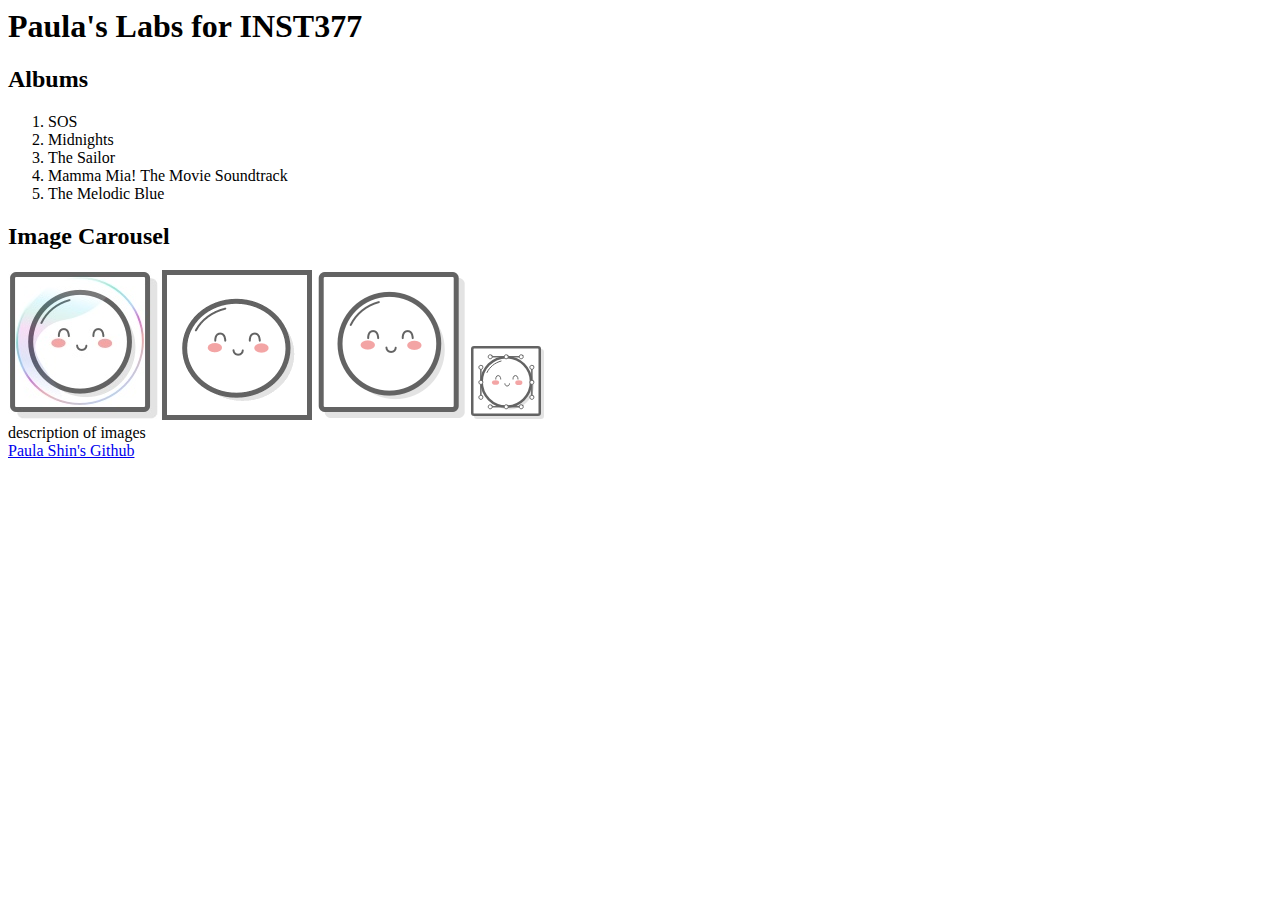
<file: client/lab_1/index.html>
<html lang="en">
<head>
  <meta charset="UTF-8">
  <meta http-equiv="X-UA-Compatible" content="IE=edge">
  <meta name="viewport" content="width=device-width, initial-scale=1.0">
  <title>Paula's Labs</title>
</head>


<body> 
  <div>
    <header><h1>Paula's Labs for INST377</h1></header>
    <div>

      <div><h2>Albums</h2></div>   
      <ol>
        <li>SOS</li>
        <li>Midnights</li>
        <li>The Sailor</li>
        <li>Mamma Mia! The Movie Soundtrack</li>
        <li>The Melodic Blue</li>
      </ol>   

      <div><h2>Image Carousel</h2></div>
        <img src="images/mochi.jpg" alt="mochi inside a bubble">
        <img src="images/mochi.gif" alt="bouncing mochi">
        <img src="images/mochi.png" alt="smiling mochi">
        <img src="images/mochi.svg" alt="pen tool on mochi face">

      <div>
          description of images
      </div>
    </div>
  </div>

  <footer><a href="http://github.com/pshin15/INST377-Lab-Work" target="_blank" rel="noopener noreferrer">Paula Shin's Github</a></footer>
</body>
</html>
</file>
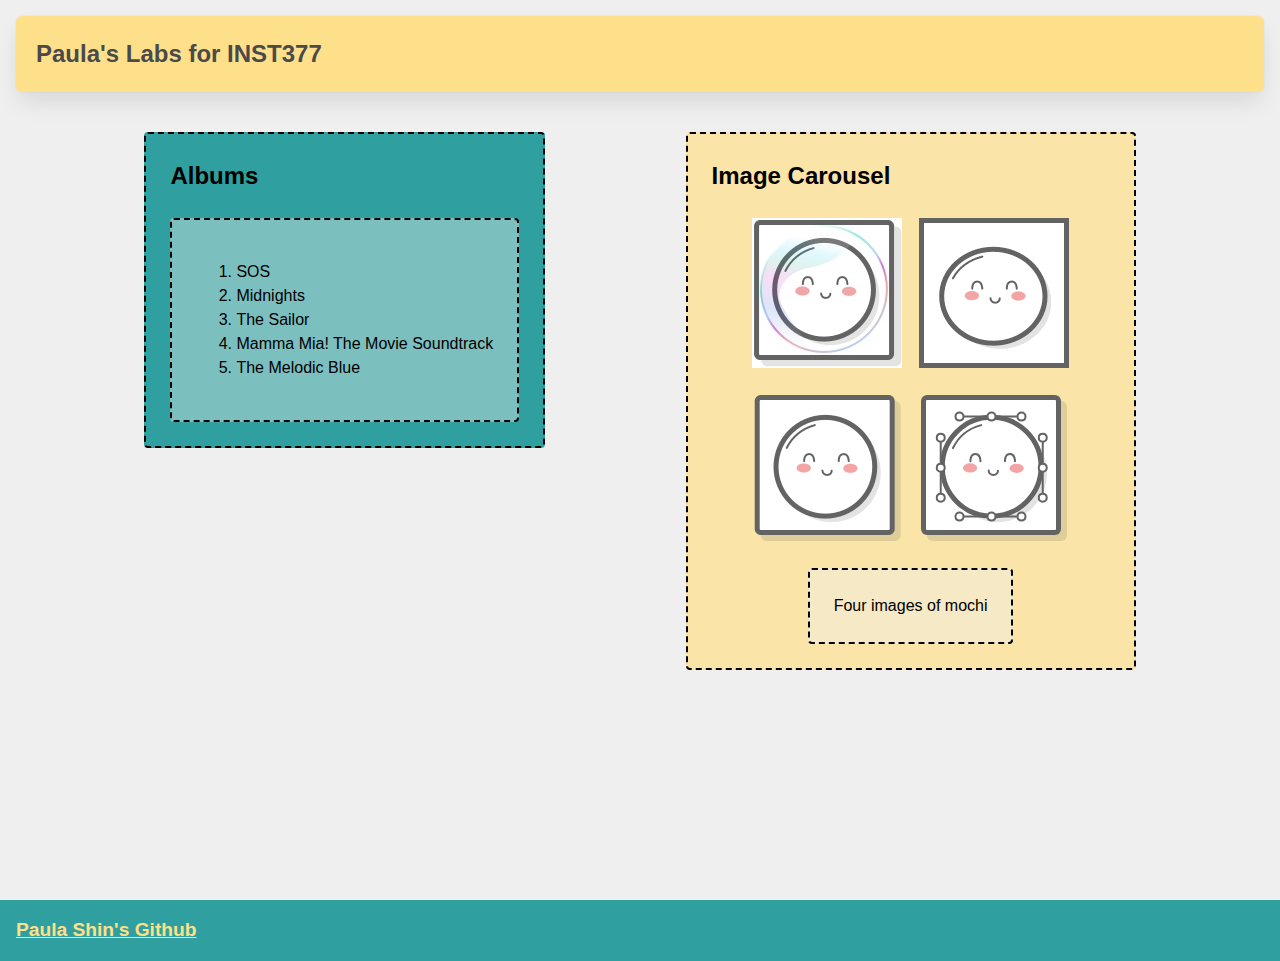
<file: client/lab_2/index.html>
<html lang="en">
<head>
  <meta charset="UTF-8">
  <meta http-equiv="X-UA-Compatible" content="IE=edge">
  <meta name="viewport" content="width=device-width, initial-scale=1.0">
  <title>Paula's Labs</title>
  <link rel="stylesheet" href="style.css">
</head>


<body> 
  <div class="wrapper">
    <header class="header"><h1>Paula's Labs for INST377</h1></header>
    <div class="container">

      <div class="left_section box">
        <h2>Albums</h2> 
        <div class="box">
          <ol>
            <li>SOS</li>
            <li>Midnights</li>
            <li>The Sailor</li>
            <li>Mamma Mia! The Movie Soundtrack</li>
            <li>The Melodic Blue</li>
          </ol>  
        </div> 
      </div>

      <div class="right_section box">
          <h2>Image Carousel</h2>
          <div class="grid">
            <img src="images/mochi.jpg" width="150" alt="mochi inside a bubble">
            <img src="images/mochi.gif" width="150" alt="bouncing mochi">
            <img src="images/mochi.png" width="150" alt="smiling mochi">
            <img src="images/mochi.svg" width="150" alt="pen tool on mochi face">    
          </div>
          <div class="box">
            Four images of mochi
          </div>    
      </div>


    </div>
  </div>
  <footer class = "footer"><a href="http://github.com/pshin15/INST377-Lab-Work" target="_blank" rel="noopener noreferrer">Paula Shin's Github</a></footer>
</body>
</html>
</file>
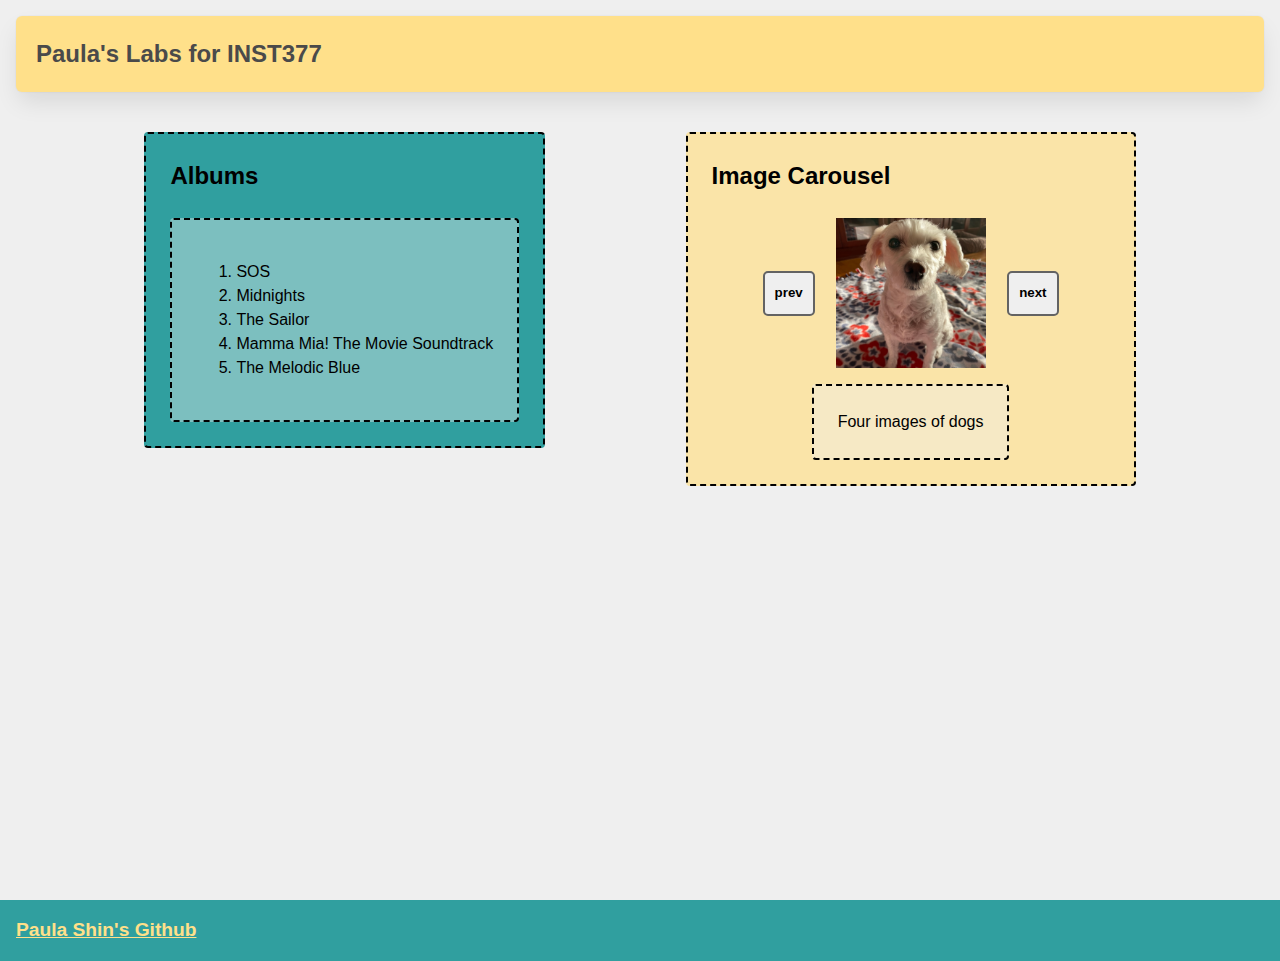
<file: client/lab_3/index.html>
<!--
    Replace this with your working code from Lab 2, and include:
    - The styles in this folder's `style.css`
    - The script in script.js, which should be included via a `<script src="script.js" >` call before your closing </body> tag 
-->

<html lang="en">
<head>
  <meta charset="UTF-8">
  <meta http-equiv="X-UA-Compatible" content="IE=edge">
  <meta name="viewport" content="width=device-width, initial-scale=1.0">
  <title>Paula's Labs</title>
  <link rel="stylesheet" href="style.css">
</head>


<body> 
  <div class="wrapper">
    <header class="header"><h1>Paula's Labs for INST377</h1></header>
    <div class="container">

      <div class="left_section box">
        <h2>Albums</h2> 
        <div class="box">
          <ol>
            <li>SOS</li>
            <li>Midnights</li>
            <li>The Sailor</li>
            <li>Mamma Mia! The Movie Soundtrack</li>
            <li>The Melodic Blue</li>
          </ol>  
        </div> 
      </div>

      <div class="right_section box">
          <h2>Image Carousel</h2>
          <div class="carousel">
            <button class="prev">prev</button>
            <div class="slides">
              <div class="carousel_item" visible><img src="images/schnoodle1.jpg" width="150" alt="An image of a schnoodle"></div>
              <div class="carousel_item" hidden><img src="images/schnoodle2.jpg" width="150" alt="An image of a schnoodle"></div>
              <div class="carousel_item" hidden><img src="images/poodle1.jpg" width="150" alt="An image of a poodle"></div>
              <div class="carousel_item" hidden><img src="images/poodle2.jpg" width="150" alt="An image of a poodle"></div>
            </div>  
            <button class="next">next</button>
          </div>
          <div class="box">
            Four images of dogs
          </div>    
      </div>


    </div>
  </div>
  <footer class = "footer"><a href="http://github.com/pshin15/INST377-Lab-Work" target="_blank" rel="noopener noreferrer">Paula Shin's Github</a></footer>
  <script src="script.js">
  </script></body>
</html>
</file>
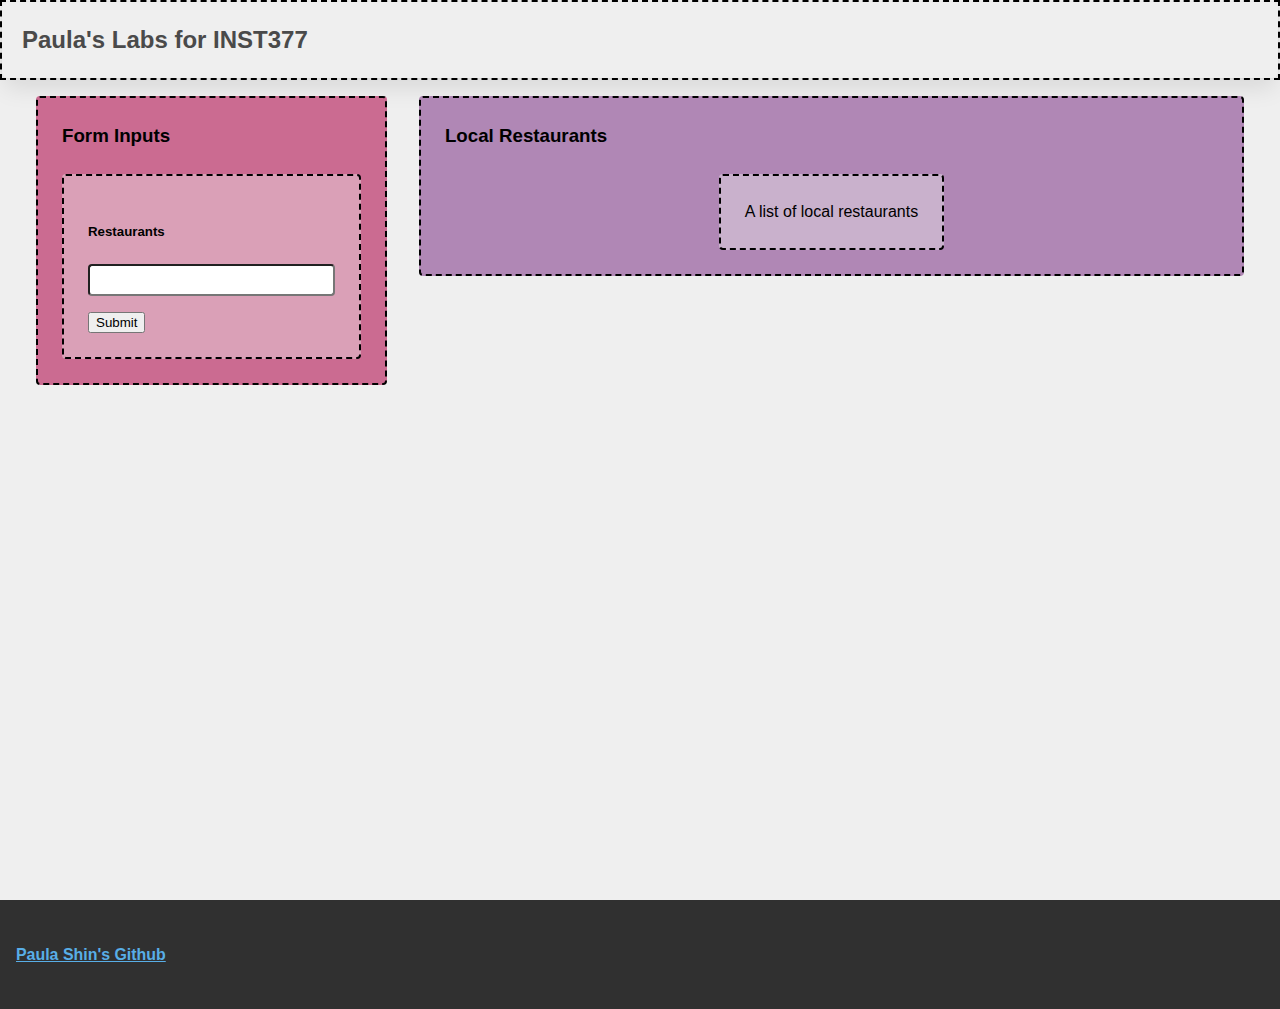
<file: client/lab_4/index.html>
<html lang="en">
<head>
    <meta charset="UTF-8">
    <meta http-equiv="X-UA-Compatible" content="IE=edge">
    <meta name="viewport" content="width=, initial-scale=1.0">
    <title>Document</title>
    <link rel="stylesheet" href="style.css">
</head>
<body>
    <div class="wrapper">
        <header class="header">
            <h1>Paula's Labs for INST377</h1>
        </header>
        <div class="container">
            <div class="left_section box">
                <h3>Form Inputs</h3>
                <form action="https://data.princegeorgescountymd.gov/resource/umjn-t2iz.json" class="box">
                    <h5>Restaurants</h5>
                    <label for="resto"></label>
                    <input type="text" id="resto" />
                    <button type="submit">Submit</button>
                </form>
            </div>
            <div class="right_section box">
                <h3>Local Restaurants</h3>
                <div class="restaurant_list box">
                    A list of local restaurants
                </div>
            </div>
        </div>
    </div>
    <footer class = "footer">
        <a href="http://github.com/pshin15/INST377-Lab-Work" target="_blank" rel="noopener noreferrer">
        <h5>Paula Shin's Github</h5>
        </a>
    </footer>
</body>
</html>


<!-- Bring in your successful HTML/CSS from the Flexbox lab -->
<!-- Try typing 'doc' at the top of this file and pressing "tab" -->
<!-- if your development environment is set up correctly -->
<!-- the Emmett plugin will set this file up for you -->

<!-- Requirements -->
<!-- Your page will need a form in it with an 'action' to the Prince George's County Food Services API and a single text field with an id/name of "resto" -->
<!-- The link for the API is in this page: https://data.princegeorgescountymd.gov/Health/Food-Inspection/umjn-t2iz -->

<!-- This week doesn't have a script.js file in it, because you're focusing on HTML and CSS -->
</file>
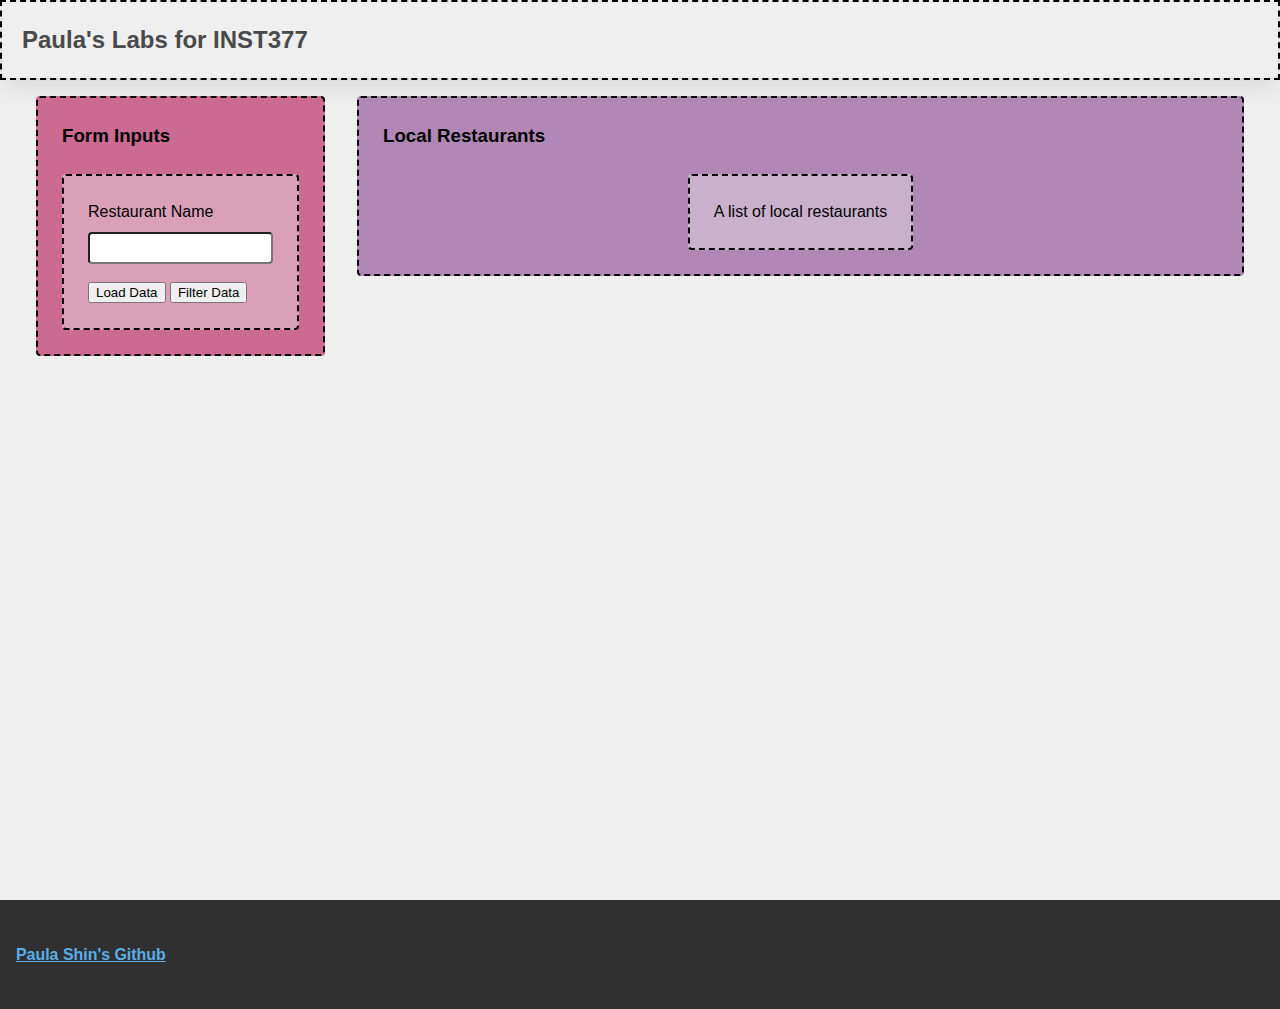
<file: client/lab_5/index.html>
<!-- Bring in your successful HTML/CSS from the Flexbox lab -->
<!-- Your page will need a form in it, but that form will not need an action
    You will need to add the attribute "name" to your input
    with a value of 'resto'

    You will need to hook your script.js to this file for the midterm to work
    you will need a "filter" button with a type of "button" and a
    "load data" button with a type of "submit" on it
-->

<html lang="en">
  <head>
    <meta charset="UTF-8" />
    <meta http-equiv="X-UA-Compatible" content="IE=edge" />
    <meta name="viewport" content="width=, initial-scale=1.0" />
    <title>Document</title>
    <link rel="stylesheet" href="style.css" />
  </head>
  <body>
    <div class="wrapper">
      <header class="header">
        <h1>Paula's Labs for INST377</h1>
      </header>
      <div class="container">
        <div class="left_section box">
          <h3>Form Inputs</h3>
          <form 
            action="https://data.princegeorgescountymd.gov/resource/umjn-t2iz.json" 
            class="box main_form">
            <div>
                <label for="resto">Restaurant Name</label>
                <input type="text" id="resto" name="resto"/>    
            </div>
            <button type="submit">Load Data</button>
            <button type="button" class="filter_button">Filter Data</button>
          </form>
        </div>
        <div class="right_section box">
          <h3>Local Restaurants</h3>
          <div class="restaurant_list box">A list of local restaurants</div>
        </div>
      </div>
    </div>
    <footer class="footer">
      <a
        href="http://github.com/pshin15/INST377-Lab-Work"
        target="_blank"
        rel="noopener noreferrer"
      >
        <h5>Paula Shin's Github</h5>
      </a>
    </footer>
    <script src="./script.js"></script>
  </body>
</html>

<!-- Bring in your successful HTML/CSS from the Flexbox lab -->
<!-- Try typing 'doc' at the top of this file and pressing "tab" -->
<!-- if your development environment is set up correctly -->
<!-- the Emmett plugin will set this file up for you -->

<!-- Requirements -->
<!-- Your page will need a form in it with an 'action' to /api and a single text field with an id/name of "resto" -->
<!-- If you open /routes/apiRoutes and go to line 38 you will find the server side answer to your request! -->

<!-- This week doesn't have a script.js file in it, because you're focusing on HTML and CSS -->
</file>
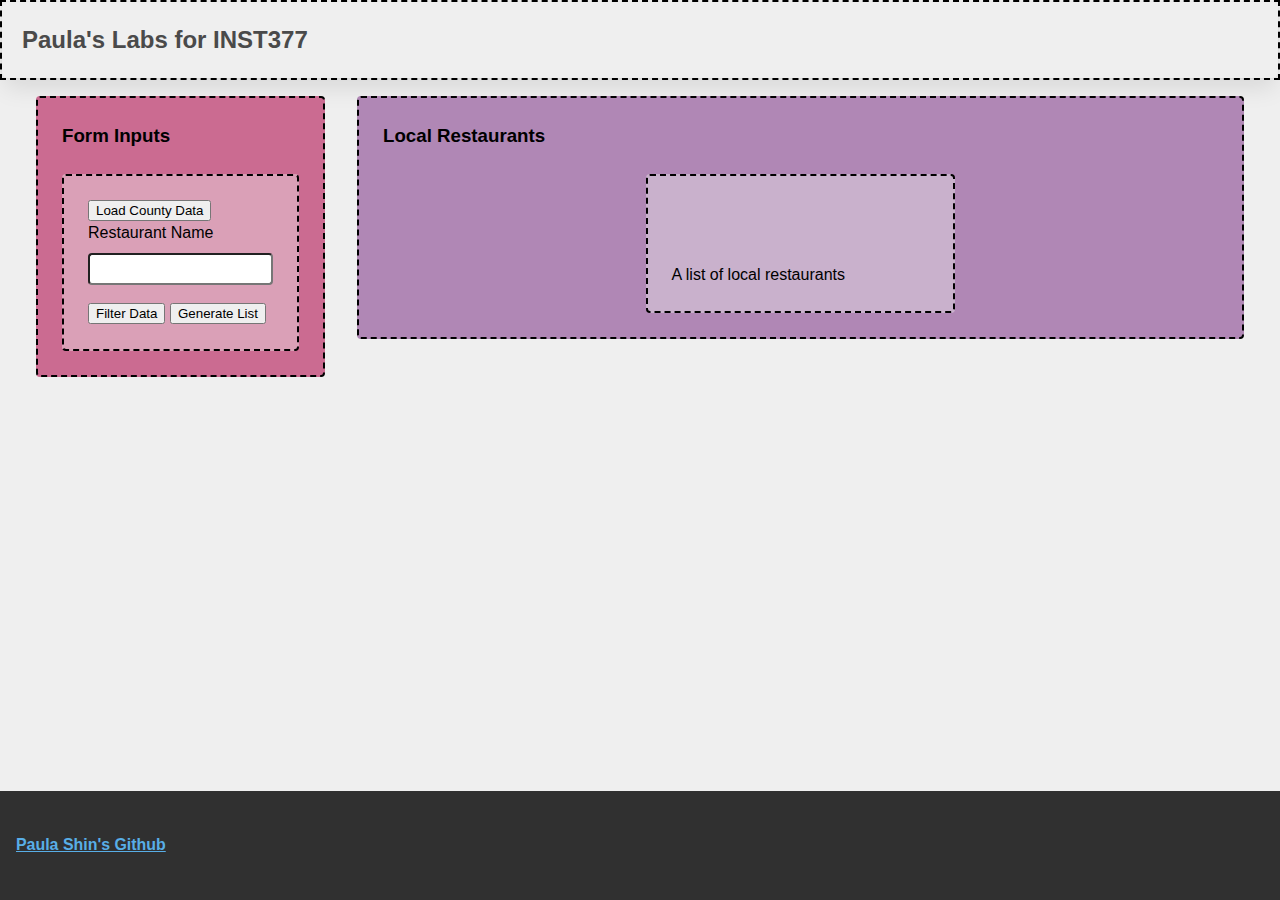
<file: client/lab_6/index.html>
<!--
    This is how to build the CSS-only load animation from loading.io    
    <div class="lds-ellipsis"><div></div><div></div><div></div><div></div></div>

    This is helpful for showing your client-side users when data is loading,
    since there's otherwise no sign your app is thinking about something!

    Try placing it at the same level in your element tree as your Submit button
-->

<!-- Bring in your successful HTML/CSS from the Flexbox lab -->
<!-- Your page will need a form in it, but that form will not need an action
    You will need to add the attribute "name" to your input
    with a value of 'resto'

    You will need to hook your script.js to this file for the midterm to work
    you will need a "filter" button with a type of "button" and a
    "load data" button with a type of "submit" on it
-->

<html lang="en">
  <head>
    <meta charset="UTF-8" />
    <meta http-equiv="X-UA-Compatible" content="IE=edge" />
    <meta name="viewport" content="width=, initial-scale=1.0" />
    <title>Document</title>
    <link rel="stylesheet" href="style.css" />
  </head>
  <body>
    <div class="wrapper">
      <header class="header">
        <h1>Paula's Labs for INST377</h1>
      </header>
      <div class="container">
        <div class="left_section box">
          <h3>Form Inputs</h3>
          <form 
            action="https://data.princegeorgescountymd.gov/resource/umjn-t2iz.json" 
            class="box main_form">
            <button type="button" id="data_load">Load County Data</button>
            <div>
                <label for="resto">Restaurant Name</label>
                <input type="text" id="resto" name="resto"/>    
            </div>
            <div class="buttons">
                <button type="button" id="filter">Filter Data</button>
                <button type="button" id="generate">Generate List</button>
            </div>
          </form>
        </div>
        <div class="right_section box">
            <h3>Local Restaurants</h3>
            <ol class="box" id="restaurant_list">
              A list of local restaurants
              <div class="lds-ellipsis"></div><div></div><div></div><div></div>
            </ol>
        </div>
      </div>
    <footer class="footer">
      <a
        href="http://github.com/pshin15/INST377-Lab-Work"
        target="_blank"
        rel="noopener noreferrer"
      >
        <h5>Paula Shin's Github</h5>
      </a>
    </footer>
    <script src="./script.js"></script>
  </body>
</html>

<!-- Bring in your successful HTML/CSS from the Flexbox lab -->
<!-- Try typing 'doc' at the top of this file and pressing "tab" -->
<!-- if your development environment is set up correctly -->
<!-- the Emmett plugin will set this file up for you -->

<!-- Requirements -->
<!-- Your page will need a form in it with an 'action' to /api and a single text field with an id/name of "resto" -->
<!-- If you open /routes/apiRoutes and go to line 38 you will find the server side answer to your request! -->

<!-- This week doesn't have a script.js file in it, because you're focusing on HTML and CSS -->
</file>
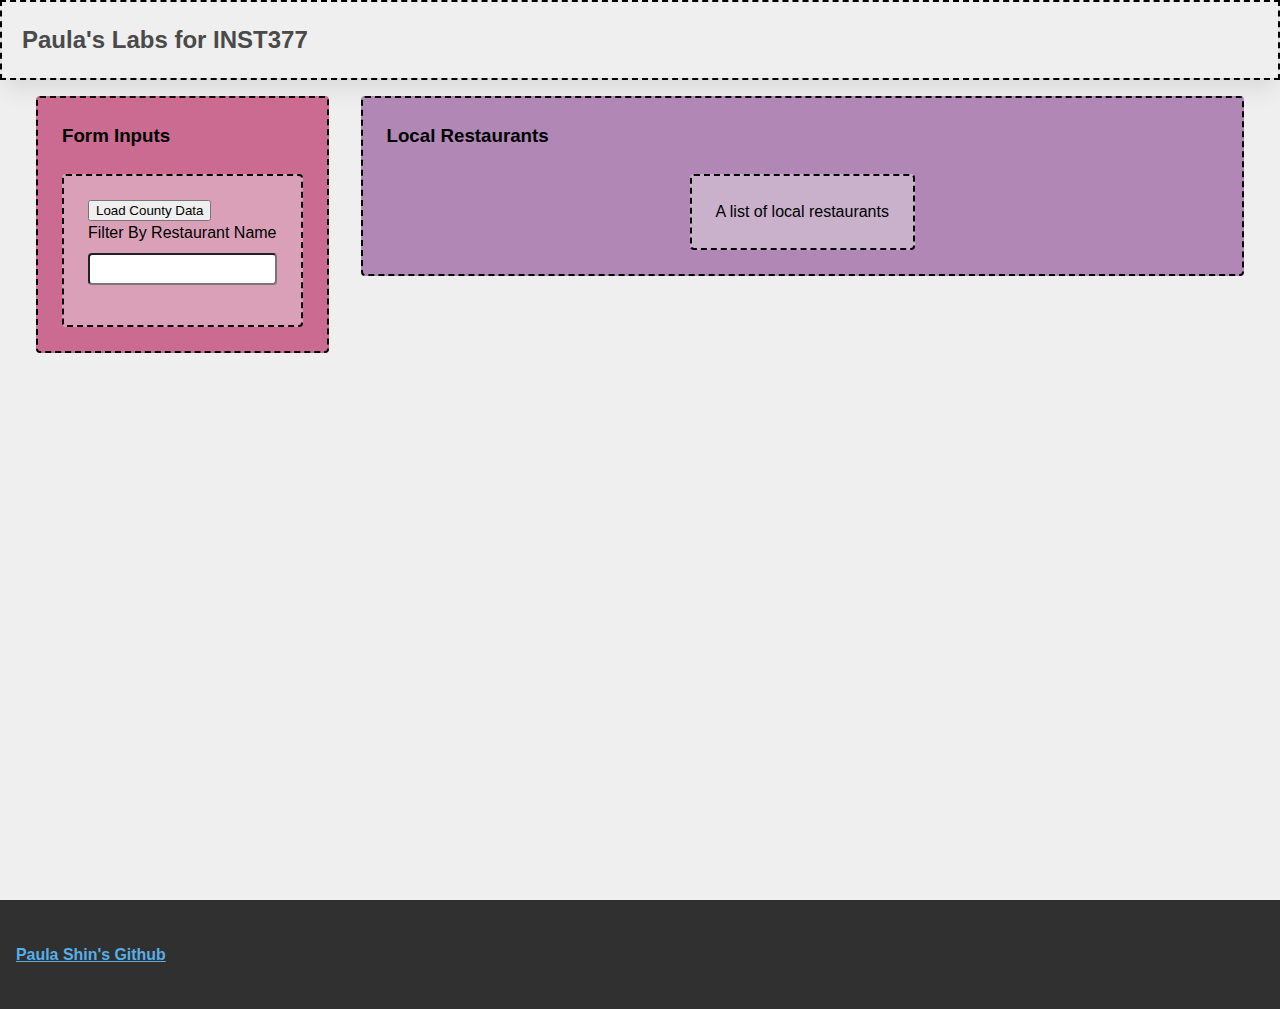
<file: client/lab_7/index.html>
<!--
    This is how to build the CSS-only load animation from loading.io    
    <div class="lds-ellipsis"><div></div><div></div><div></div><div></div></div>

    This is helpful for showing your client-side users when data is loading,
    since there's otherwise no sign your app is thinking about something!

    Try placing it at the same level in your element tree as your Submit button
-->

<!-- Bring in your successful HTML/CSS from the Flexbox lab -->
<!-- Your page will need a form in it, but that form will not need an action
    You will need to add the attribute "name" to your input
    with a value of 'resto'

    You will need to hook your script.js to this file for the midterm to work
    you will need a "filter" button with a type of "button" and a
    "load data" button with a type of "submit" on it
-->

<html lang="en">
  <head>
    <meta charset="UTF-8" />
    <meta http-equiv="X-UA-Compatible" content="IE=edge" />
    <meta name="viewport" content="width=, initial-scale=1.0" />
    <title>Document</title>
    <link rel="stylesheet" href="style.css" />
  </head>
  <body>
    <div class="wrapper">
      <header class="header">
        <h1>Paula's Labs for INST377</h1>
      </header>
      <div class="container">
        <div class="left_section box">
          <h3>Form Inputs</h3>
          <form 
            action="https://data.princegeorgescountymd.gov/resource/umjn-t2iz.json" 
            class="box main_form">
            <button type="button" id="data_load">Load County Data</button>
            <div>
                <label for="resto">Filter By Restaurant Name</label>
                <input type="text" id="resto" name="resto"/>    
            </div>
            <div class="buttons">
                <button type="button" id="generate">Generate List</button>
            </div>
          </form>
        </div>
        <div class="right_section box">
            <h3>Local Restaurants</h3>
            <ol class="box" id="restaurant_list">
            A list of local restaurants
            </ol>
            <div class="lds-ellipsis" id="data_load_animation">
            </div></div></div><div></div>

        </ol>
        </div>
      </div>
    </div>
    <footer class="footer">
      <a
        href="http://github.com/pshin15/INST377-Lab-Work"
        target="_blank"
        rel="noopener noreferrer"
      >
        <h5>Paula Shin's Github</h5>
      </a>
    </footer>
    <script src="./script.js"></script>
  </body>
</html>

<!-- Bring in your successful HTML/CSS from the Flexbox lab -->
<!-- Try typing 'doc' at the top of this file and pressing "tab" -->
<!-- if your development environment is set up correctly -->
<!-- the Emmett plugin will set this file up for you -->

<!-- Requirements -->
<!-- Your page will need a form in it with an 'action' to /api and a single text field with an id/name of "resto" -->
<!-- If you open /routes/apiRoutes and go to line 38 you will find the server side answer to your request! -->

<!-- This week doesn't have a script.js file in it, because you're focusing on HTML and CSS -->
</file>
<file: client/lab_2/style.css>
* {
  box-sizing: border-box;
}

/* 
  These rules apply to actual HTML elements with no labelling!
  So: they style the tags directly
*/

html {
  background-color: #fff;
  font-size: 16px;
  min-width: 300px;
  overflow-x: hidden;
  overflow-y: scroll;

  /* these are specific to different browsers */
  -moz-osx-font-smoothing: grayscale;
  -webkit-font-smoothing: antialiased;
  text-rendering: optimizeLegibility;
  -webkit-text-size-adjust: 100%;
  -moz-text-size-adjust: 100%;
  text-size-adjust: 100%;
}

body {
  margin: 0;
  padding: 0;

  font-family: ‘Segoe UI’, Candara, ‘Bitstream Vera Sans’, ‘DejaVu Sans’, ‘Bitsream Vera Sans’, ‘Trebuchet MS’, Verdana, ‘Verdana Ref’, sans-serif;
  font-weight: 400;
  line-height: 1.5;
  background-color: rgb(239, 239, 239);
}


a {
  display: inline-block;
  text-decoration: none;
}

h2 {
  margin:0;
  padding:0;
  padding-bottom:1.5rem;
}

form {
  accent-color: hsla(120, 100%, 50%, 0.482);
}

/*
  - These styles use 'class names'
  - You can apply them by using the 'class' attribute on your HTML
  - like this: <div class="wrapper">
  - note that the period vanishes there!
*/


.wrapper {
  min-height: 100vh;
  display: flex;
  flex-direction: column;
  margin: 0;
  flex: 1;
}

.container {
  margin: 0 20px;
  display: flex;
  justify-content: space-evenly;
  align-items: start;
  flex:1;
}

.header {
  padding-top: 1rem;
  padding-left: 1rem;
  padding-right: 1rem;
  padding-bottom: 1.5rem;
}


/*
  This rule implies that the H1 tag lives within another HTML tag
  It "inherits" some rules from the above
  Those rules won't apply to an h1 that's outside a block with the class of 'header'
*/

.header h1 {
  display: block;
  /* this will push other blocks out of the way */

  /* colors */
  background-color: #ffe08a;
  color: #4a4a4a;

  /* shapes */
  border-radius: 6px;
  font-size: 1.5rem;
  padding: 1.25rem;
  margin:0; /* removing the margin on h1 tags means the header pins to the top if we move it around */


  /* box-shadows are fancy */
  box-shadow: 0 0.5em 1em -0.125em rgb(10 10 10 / 10%), 0 0 0 1px rgb(10 10 10 / 2%);
}


/*
  Rules can be combined on a block to apply the 'cascade' in order
  So you can use two classnames in a single class attribute
  like: <div class="box section">

  Rules may combine in unexpected ways - remember that the LAST thing written in this file will have "priority"
  And will be what displays in your client
*/

.box {
  background-color: rgba(239, 239, 239, 0.40);
  border: 2px dashed;
  border-radius: 4px;

  width: fit-content;
  height:fit-content;
  padding: 1.5rem;
  margin: 0 auto;
}

.left_section {
  background-color: rgba(0, 139, 139, 0.8);
  flex: 0 1 auto;
  margin: 1rem;
  padding: 1.5rem;
}

.right_section {
  background-color: rgba(255, 224, 138, 0.7);
  flex: 1 2 auto;
  margin: 1rem;
  align-items: center;
  max-width: 450px;
}

/*
  This block is actually dependent on the "container" block having a flex set on it
  and the "wrapper" block displaying as a flex column with a "vertical height" (vh) of 100.
  That serves to cram the footer to the bottom of the page.
*/

.footer {
  flex-shrink: 0;
  padding: 1rem;
  background-color: rgba(0, 139, 139, 0.8);
  font-size: 1.2rem;
  font-weight: 600;
}

.footer a {
  color: rgba(255, 224, 138, 1);
  text-decoration: underline;
}

/*
  This is an example of a 'pseudoclass'
  In this instance, it says what to do if a mouse hovers over a link
  This is pretty desktop-specific, since there's no hover function on touchscreens
*/
.footer a:hover {
  /* Hue, saturation, luminosity, alpha */
  background-color: hsla(0, 0%, 90%, 0.15);
  /* red, green, blue, alpha */
  color: rgb(246, 169, 93);
  text-decoration: none;
}

.subtitle {
  color: rgba(0, 0, 0, 0.8);
  margin: 0px;
  margin-bottom: 5px;
}


/* Deploy this with images as direct "children" and the images should pop into shape */
.grid {
  display: flex;
  justify-content: space-evenly;
  flex-flow: wrap;
  width: 350px;
  height: 350px;
  margin: 0 auto;
}

.grid img {
  width: 150px;
  height: 150px;
}
</file>
<file: client/lab_3/style.css>
* {
  box-sizing: border-box;
}

/* 
  These rules apply to actual HTML elements with no labelling!
  So: they style the tags directly
*/

html {
  background-color: #fff;
  font-size: 16px;
  min-width: 300px;
  overflow-x: hidden;
  overflow-y: scroll;

  /* these are specific to different browsers */
  -moz-osx-font-smoothing: grayscale;
  -webkit-font-smoothing: antialiased;
  text-rendering: optimizeLegibility;
  -webkit-text-size-adjust: 100%;
  -moz-text-size-adjust: 100%;
  text-size-adjust: 100%;
}

body {
  margin: 0;
  padding: 0;

  font-family: ‘Segoe UI’, Candara, ‘Bitstream Vera Sans’, ‘DejaVu Sans’, ‘Bitsream Vera Sans’, ‘Trebuchet MS’, Verdana, ‘Verdana Ref’, sans-serif;
  font-weight: 400;
  line-height: 1.5;
  background-color: rgb(239, 239, 239);
}


a {
  display: inline-block;
  text-decoration: none;
}

h2 {
  margin:0;
  padding:0;
  padding-bottom:1.5rem;
}

form {
  accent-color: hsla(120, 100%, 50%, 0.482);
}

/*
  - These styles use 'class names'
  - You can apply them by using the 'class' attribute on your HTML
  - like this: <div class="wrapper">
  - note that the period vanishes there!
*/


.wrapper {
  min-height: 100vh;
  display: flex;
  flex-direction: column;
  margin: 0;
  flex: 1;
}

.container {
  margin: 0 20px;
  display: flex;
  justify-content: space-evenly;
  align-items: start;
  flex:1;
}

.header {
  padding-top: 1rem;
  padding-left: 1rem;
  padding-right: 1rem;
  padding-bottom: 1.5rem;
}


/*
  This rule implies that the H1 tag lives within another HTML tag
  It "inherits" some rules from the above
  Those rules won't apply to an h1 that's outside a block with the class of 'header'
*/

.header h1 {
  display: block;
  /* this will push other blocks out of the way */

  /* colors */
  background-color: #ffe08a;
  color: #4a4a4a;

  /* shapes */
  border-radius: 6px;
  font-size: 1.5rem;
  padding: 1.25rem;
  margin:0; /* removing the margin on h1 tags means the header pins to the top if we move */


  /* box-shadows are fancy */
  box-shadow: 0 0.5em 1em -0.125em rgb(10 10 10 / 10%), 0 0 0 1px rgb(10 10 10 / 2%);
}


/*
  Rules can be combined on a block to apply the 'cascade' in order
  So you can use two classnames in a single class attribute
  like: <div class="box section">

  Rules may combine in unexpected ways - remember that the LAST thing written in this file will have "priority"
  And will be what displays in your client
*/

.box {
  background-color: rgba(239, 239, 239, 0.40);
  border: 2px dashed;
  border-radius: 4px;

  width: fit-content;
  height:fit-content;
  padding: 1.5rem;
  margin: 0 auto;
}

.left_section {
  background-color: rgba(0, 139, 139, 0.8);
  flex: 0 1 auto;
  margin: 1rem;
  padding: 1.5rem;
}

.right_section {
  background-color: rgba(255, 224, 138, 0.7);
  flex: 1 2 auto;
  margin: 1rem;
  align-items: center;
  max-width: 450px;
}

/*
  This block is actually dependent on the "container" block having a flex set on it
  and the "wrapper" block displaying as a flex column with a "vertical height" (vh) of 100.
  That serves to cram the footer to the bottom of the page.
*/

.footer {
  flex-shrink: 0;
  padding: 1rem;
  background-color: rgba(0, 139, 139, 0.8);
  font-size: 1.2rem;
  font-weight: 600;
}

.footer a {
  color: rgba(255, 224, 138, 1);
  text-decoration: underline;
}

/*
  This is an example of a 'pseudoclass'
  In this instance, it says what to do if a mouse hovers over a link
  This is pretty desktop-specific, since there's no hover function on touchscreens
*/
.footer a:hover {
  /* Hue, saturation, luminosity, alpha */
  background-color: hsla(0, 0%, 90%, 0.15);
  /* red, green, blue, alpha */
  color: rgb(246, 169, 93);
  text-decoration: none;
}

.subtitle {
  color: rgba(0, 0, 0, 0.8);
  margin: 0px;
  margin-bottom: 5px;
}


/* Deploy this with images as direct "children" and the images should pop into shape */
.grid {
  display: flex;
  justify-content: space-evenly;
  flex-flow: wrap;
  width: 350px;
  height: 350px;
  margin: 0 auto;
}

.grid img {
  width: 150px;
  height: 150px;
}


/* Carousel */
div.carousel {
  max-width: 300px;
  overflow: hidden;
  text-align: center;
  display: flex;
  flex-direction: row;
  align-items: center;
  justify-content: space-between;
  margin: 0 auto;
  margin-bottom: 1rem;
}

.carousel .slides {
  display: flex;
  overflow-x: auto;
  scroll-snap-type: x mandatory;
  scroll-behavior: smooth;
  -webkit-overflow-scrolling: touch;
}

/* .carousel_item, */
.hidden {
  display: none;
}

.visible {
  display: block;
}

.carousel_item img {
  /* 
    Setting width, rather than max-width or min-width,
    means annoying pop-ins won't happen
    but it also means you need to format your images to be compatible
    or they will stretch weird

    - try a tall one and see what happens
    - change the height on a fixed image size and see what happens
    - now make sure that images are _always_ square
    - ... there's a reason crop tools are popular in image editors
   */
  width: 150px; 
}

.prev,
.next {
  border: none;
  margin: 2px;
  text-align: center;
  border-radius: 5px;
  font-weight: bold;
  height: 45px;
  padding: 10px;
  line-height: 0; /* This centers a button's text! */
  border: 2px solid rgb(99,99,99); /* shorthand for how to do a border */
}

.prev:focus,
.next:focus {
  margin: 0;
  border-color: rgb(40, 102, 209);
  /* Pick a good border colour and check out how it works with your buttons */
}

.prev:hover,
.next:hover {
  background-color: #ffffff;
  /* Pick a good background colour for your hover pseudoclass */
}
</file>
<file: client/lab_4/style.css>
* {
  box-sizing: border-box;
}

/* 
  These rules apply to actual HTML elements with no labelling!
  So: they style the tags directly
*/

html {
  background-color: #fff;
  font-size: 16px;
  min-width: 300px;
  overflow-x: hidden;
  overflow-y: scroll;

  /* these are specific to different browsers */
  -moz-osx-font-smoothing: grayscale;
  -webkit-font-smoothing: antialiased;
  text-rendering: optimizeLegibility;
  -webkit-text-size-adjust: 100%;
  -moz-text-size-adjust: 100%;
  text-size-adjust: 100%;
}

body {
  margin: 0;
  padding: 0;

  font-family: ‘Segoe UI’, Candara, ‘Bitstream Vera Sans’, ‘DejaVu Sans’, ‘Bitsream Vera Sans’, ‘Trebuchet MS’, Verdana, ‘Verdana Ref’, sans-serif;
  font-weight: 400;
  line-height: 1.5;
  background-color: rgb(239, 239, 239);
}


a {
  display: inline-block;
  text-decoration: none;
}

h2, h3 {
  margin:0;
  padding:0;
  padding-bottom:1.5rem;
}

form {
  accent-color: hsla(120, 100%, 50%, 0.482);
}

/*
  - These styles use 'class names'
  - You can apply them by using the 'class' attribute on your HTML
  - like this: <div class="wrapper">
  - note that the period vanishes there!
*/


.wrapper {
  min-height: 100vh;
  display: flex;
  flex-direction: column;
  margin: 0;
  flex: 1;
}

.container {
  margin: 0 20px;
  display: flex;
  justify-content: space-evenly;
  align-items: start;
  flex: 1;
}

.header {
  border: 2px dashed;
}


/*
  This rule implies that the H1 tag lives within another HTML tag
  It "inherits" some rules from the above
  Those rules won't apply to an h1 that's outside a block with the class of 'header'
*/

.header h1 {
  display: block;
  /* this will push other blocks out of the way */

  /* colors */
  /*background-color: #ffe08a;*/
  color: #4a4a4a;

  /* shapes */
  border-radius: 6px;
  font-size: 1.5rem;
  padding: 1.25rem;
  margin:0; /* removing the margin on h1 tags means the header pins to the top if we move */


  /* box-shadows are fancy */
  box-shadow: 0 0.5em 1em -0.125em rgb(10 10 10 / 10%), 0 0 0 1px rgb(10 10 10 / 2%);
}


/*
  Rules can be combined on a block to apply the 'cascade' in order
  So you can use two classnames in a single class attribute
  like: <div class="box section">

  Rules may combine in unexpected ways - remember that the LAST thing written in this file will have "priority"
  And will be what displays in your client
*/

.box {
  background-color: rgba(239, 239, 239, 0.40);
  border: 2px dashed;
  border-radius: 4px;
  width: fit-content;
  height: fit-content;
  padding: 1.5rem;
  margin: 0 auto;
  flex-grow: 1;
}

.left_section {
  background-color: #CB6B91;
  flex: 0 1 auto;
  margin: 1rem;
  padding: 1.5rem;
}

.right_section {
  background-color: #B087B5;
  flex: 1 2 auto;
  margin: 1rem;
  align-items: center;
  justify-content: center;
  flex-direction: column;
}

/*
  This block is actually dependent on the "container" block having a flex set on it
  and the "wrapper" block displaying as a flex column with a "vertical height" (vh) of 100.
  That serves to cram the footer to the bottom of the page.
*/

.footer {
  flex-shrink: 0;
  padding: 1rem;
  background-color: rgba(0, 0, 0, 0.8);
  font-size: 1.2rem;
  font-weight: 600;
}

.footer a {
  color: rgb(88, 174, 231);
  text-decoration: underline;
}

/*
  This is an example of a 'pseudoclass'
  In this instance, it says what to do if a mouse hovers over a link
  This is pretty desktop-specific, since there's no hover function on touchscreens
*/
.footer a:hover {
  /* Hue, saturation, luminosity, alpha */
  background-color: hsla(0, 0%, 90%, 0.15);
  /* red, green, blue, alpha */
  color: rgb(249, 255, 180);
  text-decoration: none;
}

.subtitle {
  color: rgba(0, 0, 0, 0.8);
  margin: 0px;
  margin-bottom: 5px;
}


/* Deploy this with images as direct "children" and the images should pop into shape */
.grid {
  display: flex;
  justify-content: space-evenly;
  flex-flow: wrap;
  width: 350px;
  height: 350px;
  margin: 0 auto;
}

.grid img {
  width: 150px;
  height: 150px;
}


/* Carousel */
div.carousel {
  max-width: 300px;
  overflow: hidden;
  text-align: center;
  display: flex;
  flex-direction: row;
  align-items: center;
  justify-content: space-between;
  margin: 0 auto;
  margin-bottom: 1rem;
}

.carousel .slides {
  display: flex;
  overflow-x: auto;
  scroll-snap-type: x mandatory;
  scroll-behavior: smooth;
  -webkit-overflow-scrolling: touch;
}

/* .carousel_item, */
.hidden {
  display: none;
}

.visible {
  display: block;
}

.carousel_item img {
  /* 
    Setting width, rather than max-width or min-width,
    means annoying pop-ins won't happen
    but it also means you need to format your images to be compatible
    or they will stretch weird

    - try a tall one and see what happens
    - change the height on a fixed image size and see what happens
    - now make sure that images are _always_ square
    - ... there's a reason crop tools are popular in image editors
   */
  width: 150px; 
}

.prev,
.next {
  border: none;
  margin: 2px;
  text-align: center;
  border-radius: 5px;
  font-weight: bold;
  height: 45px;
  padding: 10px;
  line-height: 0; /* This centers a button's text! */
  border: 2px solid rgb(99,99,99); /* shorthand for how to do a border */
}

.prev:focus,
.next:focus {
  margin: 0;
  /* Pick a good border colour and check out how it works with your buttons */
}

.prev:hover,
.next:hover {
  /* Pick a good background colour for your hover pseudoclass */
}

/*
Form Styles
*/

form input {
    /* This is a hack to make sure our boxes line up with one another nicely */
    width: 100%;
    width: -moz-available;          /* WebKit-based browsers will ignore this. */
    width: -webkit-fill-available;  /* Mozilla-based browsers will ignore this. */
    width: fill-available;

    /* here we are setting white space correctly */
    margin-bottom: 1rem;
    height: 2rem;
    border-radius: 4px;
  }

form label {
  width: 100%;
  width: -moz-available;          /* WebKit-based browsers will ignore this. */
  width: -webkit-fill-available;  /* Mozilla-based browsers will ignore this. */
  width: fill-available;
  align-items: flex-start;

  display: block; /* this turns the label text into a box we can set margins on */
  margin-bottom: 0.5rem;
}

/* How To Write A Media Query For Small Screens */

@media only screen and (max-width: 736px){
    /* Rules in here will only apply when a screen is the correct size */
    /* check it out by using your developer tools to shrink your screen-size */
    .container {
      background-color: #c7a1ac;
      flex-direction: column;
      justify-content: center;
      align-items: center;
    }
    .box {
      width: 100%;
      padding: 10;
    }
}
</file>
<file: client/lab_5/style.css>
/* CSS instructions for Lab 5 */
/* Bring in your successful CSS from week 4 */
/*
    Add a flexbox class that will keep two buttons nicely styled next to one another
    under your HTML form and input field
 */

 * {
    box-sizing: border-box;
  }
  
  /* 
    These rules apply to actual HTML elements with no labelling!
    So: they style the tags directly
  */
  
  html {
    background-color: #fff;
    font-size: 16px;
    min-width: 300px;
    overflow-x: hidden;
    overflow-y: scroll;
  
    /* these are specific to different browsers */
    -moz-osx-font-smoothing: grayscale;
    -webkit-font-smoothing: antialiased;
    text-rendering: optimizeLegibility;
    -webkit-text-size-adjust: 100%;
    -moz-text-size-adjust: 100%;
    text-size-adjust: 100%;
  }
  
  body {
    margin: 0;
    padding: 0;
  
    font-family: ‘Segoe UI’, Candara, ‘Bitstream Vera Sans’, ‘DejaVu Sans’, ‘Bitsream Vera Sans’, ‘Trebuchet MS’, Verdana, ‘Verdana Ref’, sans-serif;
    font-weight: 400;
    line-height: 1.5;
    background-color: rgb(239, 239, 239);
  }
  
  
  a {
    display: inline-block;
    text-decoration: none;
  }
  
  h2, h3 {
    margin:0;
    padding:0;
    padding-bottom:1.5rem;
  }
  
  form {
    accent-color: hsla(120, 100%, 50%, 0.482);
  }
  
  /*
    - These styles use 'class names'
    - You can apply them by using the 'class' attribute on your HTML
    - like this: <div class="wrapper">
    - note that the period vanishes there!
  */
  
  
  .wrapper {
    min-height: 100vh;
    display: flex;
    flex-direction: column;
    margin: 0;
    flex: 1;
  }
  
  .container {
    margin: 0 20px;
    display: flex;
    justify-content: space-evenly;
    align-items: start;
    flex: 1;
  }
  
  .header {
    border: 2px dashed;
  }
  
  
  /*
    This rule implies that the H1 tag lives within another HTML tag
    It "inherits" some rules from the above
    Those rules won't apply to an h1 that's outside a block with the class of 'header'
  */
  
  .header h1 {
    display: block;
    /* this will push other blocks out of the way */
  
    /* colors */
    /*background-color: #ffe08a;*/
    color: #4a4a4a;
  
    /* shapes */
    border-radius: 6px;
    font-size: 1.5rem;
    padding: 1.25rem;
    margin:0; /* removing the margin on h1 tags means the header pins to the top if we move */
  
  
    /* box-shadows are fancy */
    box-shadow: 0 0.5em 1em -0.125em rgb(10 10 10 / 10%), 0 0 0 1px rgb(10 10 10 / 2%);
  }
  
  
  /*
    Rules can be combined on a block to apply the 'cascade' in order
    So you can use two classnames in a single class attribute
    like: <div class="box section">
  
    Rules may combine in unexpected ways - remember that the LAST thing written in this file will have "priority"
    And will be what displays in your client
  */
  
  .box {
    background-color: rgba(239, 239, 239, 0.40);
    border: 2px dashed;
    border-radius: 4px;
    width: fit-content;
    height: fit-content;
    padding: 1.5rem;
    margin: 0 auto;
    flex-grow: 1;
  }
  
  .left_section {
    background-color: #CB6B91;
    flex: 0 1 auto;
    margin: 1rem;
    padding: 1.5rem;
  }
  
  .right_section {
    background-color: #B087B5;
    flex: 1 2 auto;
    margin: 1rem;
    align-items: center;
    justify-content: center;
    flex-direction: column;
  }
  
  /*
    This block is actually dependent on the "container" block having a flex set on it
    and the "wrapper" block displaying as a flex column with a "vertical height" (vh) of 100.
    That serves to cram the footer to the bottom of the page.
  */
  
  .footer {
    flex-shrink: 0;
    padding: 1rem;
    background-color: rgba(0, 0, 0, 0.8);
    font-size: 1.2rem;
    font-weight: 600;
  }
  
  .footer a {
    color: rgb(88, 174, 231);
    text-decoration: underline;
  }
  
  /*
    This is an example of a 'pseudoclass'
    In this instance, it says what to do if a mouse hovers over a link
    This is pretty desktop-specific, since there's no hover function on touchscreens
  */
  .footer a:hover {
    /* Hue, saturation, luminosity, alpha */
    background-color: hsla(0, 0%, 90%, 0.15);
    /* red, green, blue, alpha */
    color: rgb(249, 255, 180);
    text-decoration: none;
  }
  
  .subtitle {
    color: rgba(0, 0, 0, 0.8);
    margin: 0px;
    margin-bottom: 5px;
  }
  
  
  /* Deploy this with images as direct "children" and the images should pop into shape */
  .grid {
    display: flex;
    justify-content: space-evenly;
    flex-flow: wrap;
    width: 350px;
    height: 350px;
    margin: 0 auto;
  }
  
  .grid img {
    width: 150px;
    height: 150px;
  }
  
  
  /* Carousel */
  div.carousel {
    max-width: 300px;
    overflow: hidden;
    text-align: center;
    display: flex;
    flex-direction: row;
    align-items: center;
    justify-content: space-between;
    margin: 0 auto;
    margin-bottom: 1rem;
  }
  
  .carousel .slides {
    display: flex;
    overflow-x: auto;
    scroll-snap-type: x mandatory;
    scroll-behavior: smooth;
    -webkit-overflow-scrolling: touch;
  }
  
  /* .carousel_item, */
  .hidden {
    display: none;
  }
  
  .visible {
    display: block;
  }
  
  .carousel_item img {
    /* 
      Setting width, rather than max-width or min-width,
      means annoying pop-ins won't happen
      but it also means you need to format your images to be compatible
      or they will stretch weird
  
      - try a tall one and see what happens
      - change the height on a fixed image size and see what happens
      - now make sure that images are _always_ square
      - ... there's a reason crop tools are popular in image editors
     */
    width: 150px; 
  }
  
  .prev,
  .next {
    border: none;
    margin: 2px;
    text-align: center;
    border-radius: 5px;
    font-weight: bold;
    height: 45px;
    padding: 10px;
    line-height: 0; /* This centers a button's text! */
    border: 2px solid rgb(99,99,99); /* shorthand for how to do a border */
  }
  
  .prev:focus,
  .next:focus {
    margin: 0;
    /* Pick a good border colour and check out how it works with your buttons */
  }
  
  .prev:hover,
  .next:hover {
    /* Pick a good background colour for your hover pseudoclass */
  }
  
  /*
  Form Styles
  */
  
  form input {
      /* This is a hack to make sure our boxes line up with one another nicely */
      width: 100%;
      width: -moz-available;          /* WebKit-based browsers will ignore this. */
      width: -webkit-fill-available;  /* Mozilla-based browsers will ignore this. */
      width: fill-available;
  
      /* here we are setting white space correctly */
      margin-bottom: 1rem;
      height: 2rem;
      border-radius: 4px;
    }
  
  form label {
    width: 100%;
    width: -moz-available;          /* WebKit-based browsers will ignore this. */
    width: -webkit-fill-available;  /* Mozilla-based browsers will ignore this. */
    width: fill-available;
    align-items: flex-start;
  
    display: block; /* this turns the label text into a box we can set margins on */
    margin-bottom: 0.5rem;
  }
  
  /* How To Write A Media Query For Small Screens */
  
  @media only screen and (max-width: 736px){
      /* Rules in here will only apply when a screen is the correct size */
      /* check it out by using your developer tools to shrink your screen-size */
      .container {
        background-color: #c7a1ac;
        flex-direction: column;
        justify-content: center;
        align-items: center;
      }
      .box {
        width: 100%;
        padding: 10;
      }
  }
</file>
<file: client/lab_6/style.css>
/* CSS instructions for Lab 5 */
/* Bring in your successful CSS from week 4 */
/*
    Add a flexbox class that will keep two buttons nicely styled next to one another
    under your HTML form and input field
 */

 * {
  box-sizing: border-box;
}

/* 
  These rules apply to actual HTML elements with no labelling!
  So: they style the tags directly
*/

html {
  background-color: #fff;
  font-size: 16px;
  min-width: 300px;
  overflow-x: hidden;
  overflow-y: scroll;

  /* these are specific to different browsers */
  -moz-osx-font-smoothing: grayscale;
  -webkit-font-smoothing: antialiased;
  text-rendering: optimizeLegibility;
  -webkit-text-size-adjust: 100%;
  -moz-text-size-adjust: 100%;
  text-size-adjust: 100%;
}

body {
  margin: 0;
  padding: 0;

  font-family: ‘Segoe UI’, Candara, ‘Bitstream Vera Sans’, ‘DejaVu Sans’, ‘Bitsream Vera Sans’, ‘Trebuchet MS’, Verdana, ‘Verdana Ref’, sans-serif;
  font-weight: 400;
  line-height: 1.5;
  background-color: rgb(239, 239, 239);
}


a {
  display: inline-block;
  text-decoration: none;
}

h2, h3 {
  margin:0;
  padding:0;
  padding-bottom:1.5rem;
}

form {
  accent-color: hsla(120, 100%, 50%, 0.482);
}

/*
  - These styles use 'class names'
  - You can apply them by using the 'class' attribute on your HTML
  - like this: <div class="wrapper">
  - note that the period vanishes there!
*/


.wrapper {
  min-height: 100vh;
  display: flex;
  flex-direction: column;
  margin: 0;
  flex: 1;
}

.container {
  margin: 0 20px;
  display: flex;
  justify-content: space-evenly;
  align-items: start;
  flex: 1;
}

.header {
  border: 2px dashed;
}


/*
  This rule implies that the H1 tag lives within another HTML tag
  It "inherits" some rules from the above
  Those rules won't apply to an h1 that's outside a block with the class of 'header'
*/

.header h1 {
  display: block;
  /* this will push other blocks out of the way */

  /* colors */
  /*background-color: #ffe08a;*/
  color: #4a4a4a;

  /* shapes */
  border-radius: 6px;
  font-size: 1.5rem;
  padding: 1.25rem;
  margin:0; /* removing the margin on h1 tags means the header pins to the top if we move */


  /* box-shadows are fancy */
  box-shadow: 0 0.5em 1em -0.125em rgb(10 10 10 / 10%), 0 0 0 1px rgb(10 10 10 / 2%);
}


/*
  Rules can be combined on a block to apply the 'cascade' in order
  So you can use two classnames in a single class attribute
  like: <div class="box section">

  Rules may combine in unexpected ways - remember that the LAST thing written in this file will have "priority"
  And will be what displays in your client
*/

.box {
  background-color: rgba(239, 239, 239, 0.40);
  border: 2px dashed;
  border-radius: 4px;
  width: fit-content;
  height: fit-content;
  padding: 1.5rem;
  margin: 0 auto;
  flex-grow: 1;
}

.left_section {
  background-color: #CB6B91;
  flex: 0 1 auto;
  margin: 1rem;
  padding: 1.5rem;
}

.right_section {
  background-color: #B087B5;
  flex: 1 2 auto;
  margin: 1rem;
  align-items: center;
  justify-content: center;
  flex-direction: column;
}

/*
  This block is actually dependent on the "container" block having a flex set on it
  and the "wrapper" block displaying as a flex column with a "vertical height" (vh) of 100.
  That serves to cram the footer to the bottom of the page.
*/

.footer {
  flex-shrink: 0;
  padding: 1rem;
  background-color: rgba(0, 0, 0, 0.8);
  font-size: 1.2rem;
  font-weight: 600;
}

.footer a {
  color: rgb(88, 174, 231);
  text-decoration: underline;
}

/*
  This is an example of a 'pseudoclass'
  In this instance, it says what to do if a mouse hovers over a link
  This is pretty desktop-specific, since there's no hover function on touchscreens
*/
.footer a:hover {
  /* Hue, saturation, luminosity, alpha */
  background-color: hsla(0, 0%, 90%, 0.15);
  /* red, green, blue, alpha */
  color: rgb(249, 255, 180);
  text-decoration: none;
}

.subtitle {
  color: rgba(0, 0, 0, 0.8);
  margin: 0px;
  margin-bottom: 5px;
}


/* Deploy this with images as direct "children" and the images should pop into shape */
.grid {
  display: flex;
  justify-content: space-evenly;
  flex-flow: wrap;
  width: 350px;
  height: 350px;
  margin: 0 auto;
}

.grid img {
  width: 150px;
  height: 150px;
}


/* Carousel */
div.carousel {
  max-width: 300px;
  overflow: hidden;
  text-align: center;
  display: flex;
  flex-direction: row;
  align-items: center;
  justify-content: space-between;
  margin: 0 auto;
  margin-bottom: 1rem;
}

.carousel .slides {
  display: flex;
  overflow-x: auto;
  scroll-snap-type: x mandatory;
  scroll-behavior: smooth;
  -webkit-overflow-scrolling: touch;
}

/* .carousel_item, */
.hidden {
  display: none;
}

.visible {
  display: block;
}

.carousel_item img {
  /* 
    Setting width, rather than max-width or min-width,
    means annoying pop-ins won't happen
    but it also means you need to format your images to be compatible
    or they will stretch weird

    - try a tall one and see what happens
    - change the height on a fixed image size and see what happens
    - now make sure that images are _always_ square
    - ... there's a reason crop tools are popular in image editors
   */
  width: 150px; 
}

.prev,
.next {
  border: none;
  margin: 2px;
  text-align: center;
  border-radius: 5px;
  font-weight: bold;
  height: 45px;
  padding: 10px;
  line-height: 0; /* This centers a button's text! */
  border: 2px solid rgb(99,99,99); /* shorthand for how to do a border */
}

.prev:focus,
.next:focus {
  margin: 0;
  border-color: rgb(40, 102, 209);
}

.prev:hover,
.next:hover {
  background-color: #ffffff;
}

/*
Form Styles
*/

form input {
    /* This is a hack to make sure our boxes line up with one another nicely */
    width: 100%;
    width: -moz-available;          /* WebKit-based browsers will ignore this. */
    width: -webkit-fill-available;  /* Mozilla-based browsers will ignore this. */
    width: fill-available;

    /* here we are setting white space correctly */
    margin-bottom: 1rem;
    height: 2rem;
    border-radius: 4px;
  }

form label {
  width: 100%;
  width: -moz-available;          /* WebKit-based browsers will ignore this. */
  width: -webkit-fill-available;  /* Mozilla-based browsers will ignore this. */
  width: fill-available;
  align-items: flex-start;

  display: block; /* this turns the label text into a box we can set margins on */
  margin-bottom: 0.5rem;
}

/* How To Write A Media Query For Small Screens */

@media only screen and (max-width: 736px){
    /* Rules in here will only apply when a screen is the correct size */
    /* check it out by using your developer tools to shrink your screen-size */
    .container {
      background-color: #c7a1ac;
      flex-direction: column;
      justify-content: center;
      align-items: center;
    }
    .box {
      width: 100%;
      padding: 10;
    }
}

/* 
    New code bonus: pure CSS data loading icon
    This comes from loading.io/css - it's nice to show that something is happening!
*/

.lds-ellipsis {
  display: inline-block;
  position: relative;
  width: 80px;
  height: 80px;
}
.lds-ellipsis div {
  position: absolute;
  top: 33px;
  width: 13px;
  height: 13px;
  border-radius: 50%;
  background: #fff;
  animation-timing-function: cubic-bezier(0, 1, 1, 0);
}
.lds-ellipsis div:nth-child(1) {
  left: 8px;
  animation: lds-ellipsis1 0.6s infinite;
}
.lds-ellipsis div:nth-child(2) {
  left: 8px;
  animation: lds-ellipsis2 0.6s infinite;
}
.lds-ellipsis div:nth-child(3) {
  left: 32px;
  animation: lds-ellipsis2 0.6s infinite;
}
.lds-ellipsis div:nth-child(4) {
  left: 56px;
  animation: lds-ellipsis3 0.6s infinite;
}
@keyframes lds-ellipsis1 {
  0% {
    transform: scale(0);
  }
  100% {
    transform: scale(1);
  }
}
@keyframes lds-ellipsis3 {
  0% {
    transform: scale(1);
  }
  100% {
    transform: scale(0);
  }
}
@keyframes lds-ellipsis2 {
  0% {
    transform: translate(0, 0);
  }
  100% {
    transform: translate(24px, 0);
  }
}
</file>
<file: client/lab_7/style.css>
/* CSS instructions for Lab 5 */
/* Bring in your successful CSS from week 4 */
/*
    Add a flexbox class that will keep two buttons nicely styled next to one another
    under your HTML form and input field
 */

 * {
    box-sizing: border-box;
  }
  
  /* 
    These rules apply to actual HTML elements with no labelling!
    So: they style the tags directly
  */
  
  html {
    background-color: #fff;
    font-size: 16px;
    min-width: 300px;
    overflow-x: hidden;
    overflow-y: scroll;
  
    /* these are specific to different browsers */
    -moz-osx-font-smoothing: grayscale;
    -webkit-font-smoothing: antialiased;
    text-rendering: optimizeLegibility;
    -webkit-text-size-adjust: 100%;
    -moz-text-size-adjust: 100%;
    text-size-adjust: 100%;
  }
  
  body {
    margin: 0;
    padding: 0;
  
    font-family: ‘Segoe UI’, Candara, ‘Bitstream Vera Sans’, ‘DejaVu Sans’, ‘Bitsream Vera Sans’, ‘Trebuchet MS’, Verdana, ‘Verdana Ref’, sans-serif;
    font-weight: 400;
    line-height: 1.5;
    background-color: rgb(239, 239, 239);
  }
  
  
  a {
    display: inline-block;
    text-decoration: none;
  }
  
  h2, h3 {
    margin:0;
    padding:0;
    padding-bottom:1.5rem;
  }
  
  form {
    accent-color: hsla(120, 100%, 50%, 0.482);
  }
  
  /*
    - These styles use 'class names'
    - You can apply them by using the 'class' attribute on your HTML
    - like this: <div class="wrapper">
    - note that the period vanishes there!
  */
  
  
  .wrapper {
    min-height: 100vh;
    display: flex;
    flex-direction: column;
    margin: 0;
    flex: 1;
  }
  
  .container {
    margin: 0 20px;
    display: flex;
    justify-content: space-evenly;
    align-items: start;
    flex: 1;
  }
  
  .header {
    border: 2px dashed;
  }
  
  
  /*
    This rule implies that the H1 tag lives within another HTML tag
    It "inherits" some rules from the above
    Those rules won't apply to an h1 that's outside a block with the class of 'header'
  */
  
  .header h1 {
    display: block;
    /* this will push other blocks out of the way */
  
    /* colors */
    /*background-color: #ffe08a;*/
    color: #4a4a4a;
  
    /* shapes */
    border-radius: 6px;
    font-size: 1.5rem;
    padding: 1.25rem;
    margin:0; /* removing the margin on h1 tags means the header pins to the top if we move */
  
  
    /* box-shadows are fancy */
    box-shadow: 0 0.5em 1em -0.125em rgb(10 10 10 / 10%), 0 0 0 1px rgb(10 10 10 / 2%);
  }
  
  
  /*
    Rules can be combined on a block to apply the 'cascade' in order
    So you can use two classnames in a single class attribute
    like: <div class="box section">
  
    Rules may combine in unexpected ways - remember that the LAST thing written in this file will have "priority"
    And will be what displays in your client
  */
  
  .box {
    background-color: rgba(239, 239, 239, 0.40);
    border: 2px dashed;
    border-radius: 4px;
    width: fit-content;
    height: fit-content;
    padding: 1.5rem;
    margin: 0 auto;
    flex-grow: 1;
  }
  
  .left_section {
    background-color: #CB6B91;
    flex: 0 1 auto;
    margin: 1rem;
    padding: 1.5rem;
  }
  
  .right_section {
    background-color: #B087B5;
    flex: 1 2 auto;
    margin: 1rem;
    align-items: center;
    justify-content: center;
    flex-direction: column;
  }
  
  /*
    This block is actually dependent on the "container" block having a flex set on it
    and the "wrapper" block displaying as a flex column with a "vertical height" (vh) of 100.
    That serves to cram the footer to the bottom of the page.
  */
  
  .footer {
    flex-shrink: 0;
    padding: 1rem;
    background-color: rgba(0, 0, 0, 0.8);
    font-size: 1.2rem;
    font-weight: 600;
  }
  
  .footer a {
    color: rgb(88, 174, 231);
    text-decoration: underline;
  }
  
  /*
    This is an example of a 'pseudoclass'
    In this instance, it says what to do if a mouse hovers over a link
    This is pretty desktop-specific, since there's no hover function on touchscreens
  */
  .footer a:hover {
    /* Hue, saturation, luminosity, alpha */
    background-color: hsla(0, 0%, 90%, 0.15);
    /* red, green, blue, alpha */
    color: rgb(249, 255, 180);
    text-decoration: none;
  }
  
  .subtitle {
    color: rgba(0, 0, 0, 0.8);
    margin: 0px;
    margin-bottom: 5px;
  }
  
  
  /* Deploy this with images as direct "children" and the images should pop into shape */
  .grid {
    display: flex;
    justify-content: space-evenly;
    flex-flow: wrap;
    width: 350px;
    height: 350px;
    margin: 0 auto;
  }
  
  .grid img {
    width: 150px;
    height: 150px;
  }
  
  
  /* Carousel */
  div.carousel {
    max-width: 300px;
    overflow: hidden;
    text-align: center;
    display: flex;
    flex-direction: row;
    align-items: center;
    justify-content: space-between;
    margin: 0 auto;
    margin-bottom: 1rem;
  }
  
  .carousel .slides {
    display: flex;
    overflow-x: auto;
    scroll-snap-type: x mandatory;
    scroll-behavior: smooth;
    -webkit-overflow-scrolling: touch;
  }
  
  /* .carousel_item, */
  .hidden {
    display: none;
  }
  
  .visible {
    display: block;
  }
  
  .carousel_item img {
    /* 
      Setting width, rather than max-width or min-width,
      means annoying pop-ins won't happen
      but it also means you need to format your images to be compatible
      or they will stretch weird
  
      - try a tall one and see what happens
      - change the height on a fixed image size and see what happens
      - now make sure that images are _always_ square
      - ... there's a reason crop tools are popular in image editors
     */
    width: 150px; 
  }
  
  .prev,
  .next {
    border: none;
    margin: 2px;
    text-align: center;
    border-radius: 5px;
    font-weight: bold;
    height: 45px;
    padding: 10px;
    line-height: 0; /* This centers a button's text! */
    border: 2px solid rgb(99,99,99); /* shorthand for how to do a border */
  }
  
  .prev:focus,
  .next:focus {
    margin: 0;
    border-color: rgb(40, 102, 209);
  }
  
  .prev:hover,
  .next:hover {
    background-color: #ffffff;
  }
  
  /*
  Form Styles
  */
  
  form input {
      /* This is a hack to make sure our boxes line up with one another nicely */
      width: 100%;
      width: -moz-available;          /* WebKit-based browsers will ignore this. */
      width: -webkit-fill-available;  /* Mozilla-based browsers will ignore this. */
      width: fill-available;
  
      /* here we are setting white space correctly */
      margin-bottom: 1rem;
      height: 2rem;
      border-radius: 4px;
    }
  
  form label {
    width: 100%;
    width: -moz-available;          /* WebKit-based browsers will ignore this. */
    width: -webkit-fill-available;  /* Mozilla-based browsers will ignore this. */
    width: fill-available;
    align-items: flex-start;
  
    display: block; /* this turns the label text into a box we can set margins on */
    margin-bottom: 0.5rem;
  }
  
  /* How To Write A Media Query For Small Screens */
  
  @media only screen and (max-width: 736px){
      /* Rules in here will only apply when a screen is the correct size */
      /* check it out by using your developer tools to shrink your screen-size */
      .container {
        background-color: #c7a1ac;
        flex-direction: column;
        justify-content: center;
        align-items: center;
      }
      .box {
        width: 100%;
        padding: 10;
      }
  }
  
  /* 
      New code bonus: pure CSS data loading icon
      This comes from loading.io/css - it's nice to show that something is happening!
  */
  
  .lds-ellipsis {
    display: inline-block;
    position: relative;
    width: 80px;
    height: 80px;
  }
  .lds-ellipsis div {
    position: absolute;
    top: 33px;
    width: 13px;
    height: 13px;
    border-radius: 50%;
    background: #fff;
    animation-timing-function: cubic-bezier(0, 1, 1, 0);
  }
  .lds-ellipsis div:nth-child(1) {
    left: 8px;
    animation: lds-ellipsis1 0.6s infinite;
  }
  .lds-ellipsis div:nth-child(2) {
    left: 8px;
    animation: lds-ellipsis2 0.6s infinite;
  }
  .lds-ellipsis div:nth-child(3) {
    left: 32px;
    animation: lds-ellipsis2 0.6s infinite;
  }
  .lds-ellipsis div:nth-child(4) {
    left: 56px;
    animation: lds-ellipsis3 0.6s infinite;
  }
  @keyframes lds-ellipsis1 {
    0% {
      transform: scale(0);
    }
    100% {
      transform: scale(1);
    }
  }
  @keyframes lds-ellipsis3 {
    0% {
      transform: scale(1);
    }
    100% {
      transform: scale(0);
    }
  }
  @keyframes lds-ellipsis2 {
    0% {
      transform: translate(0, 0);
    }
    100% {
      transform: translate(24px, 0);
    }
  }
</file>
